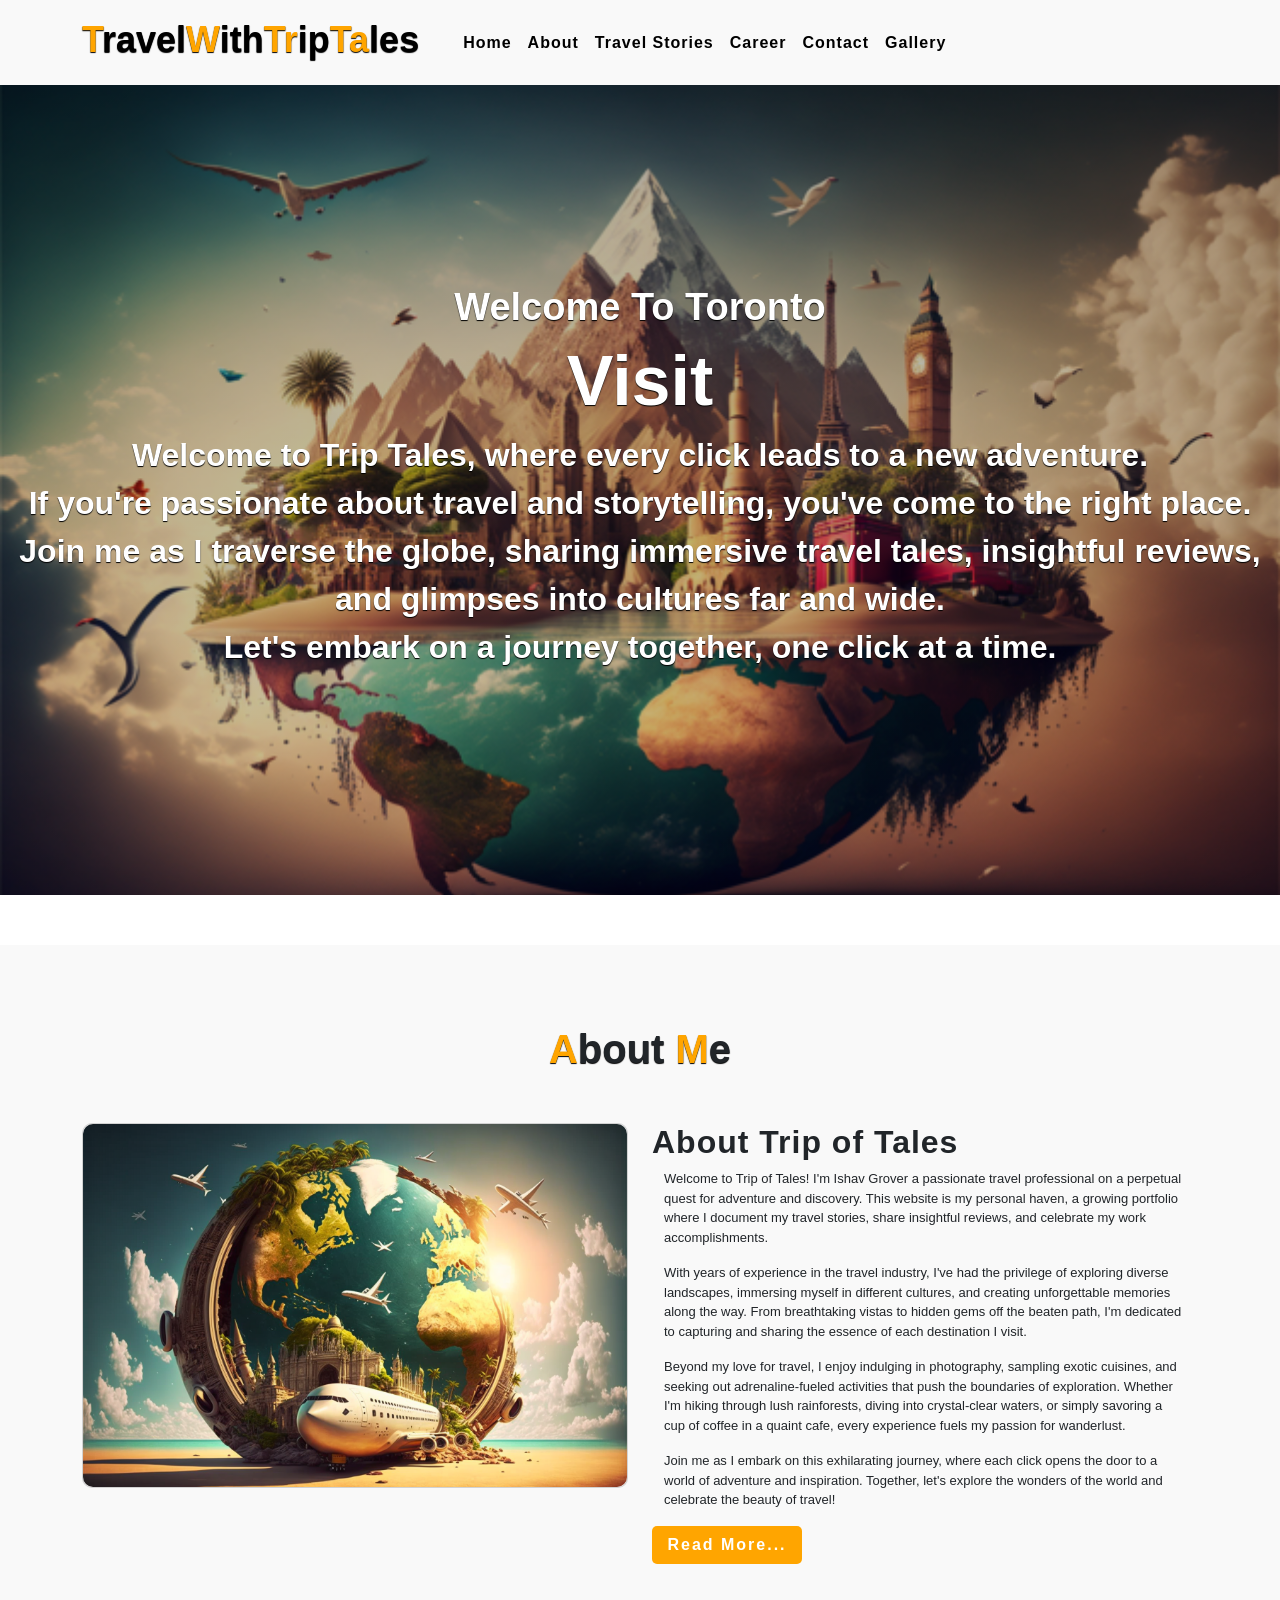
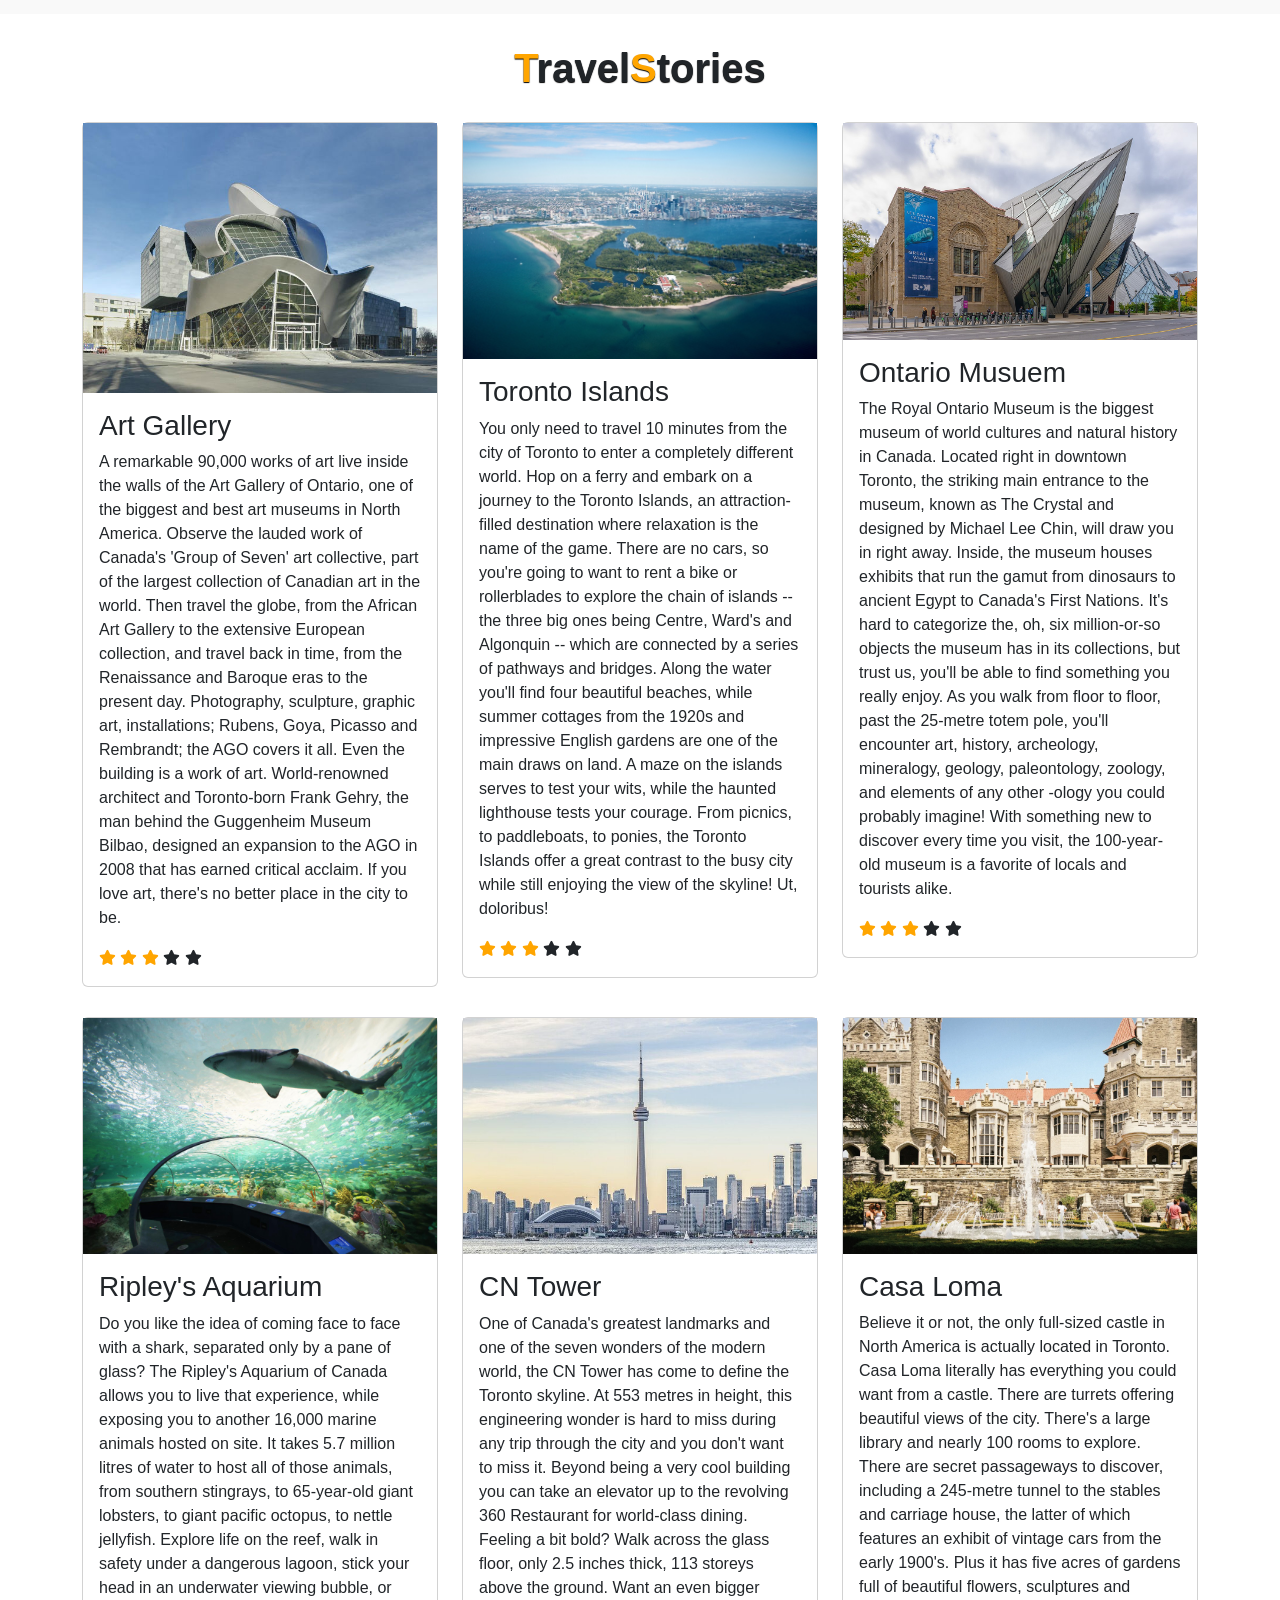
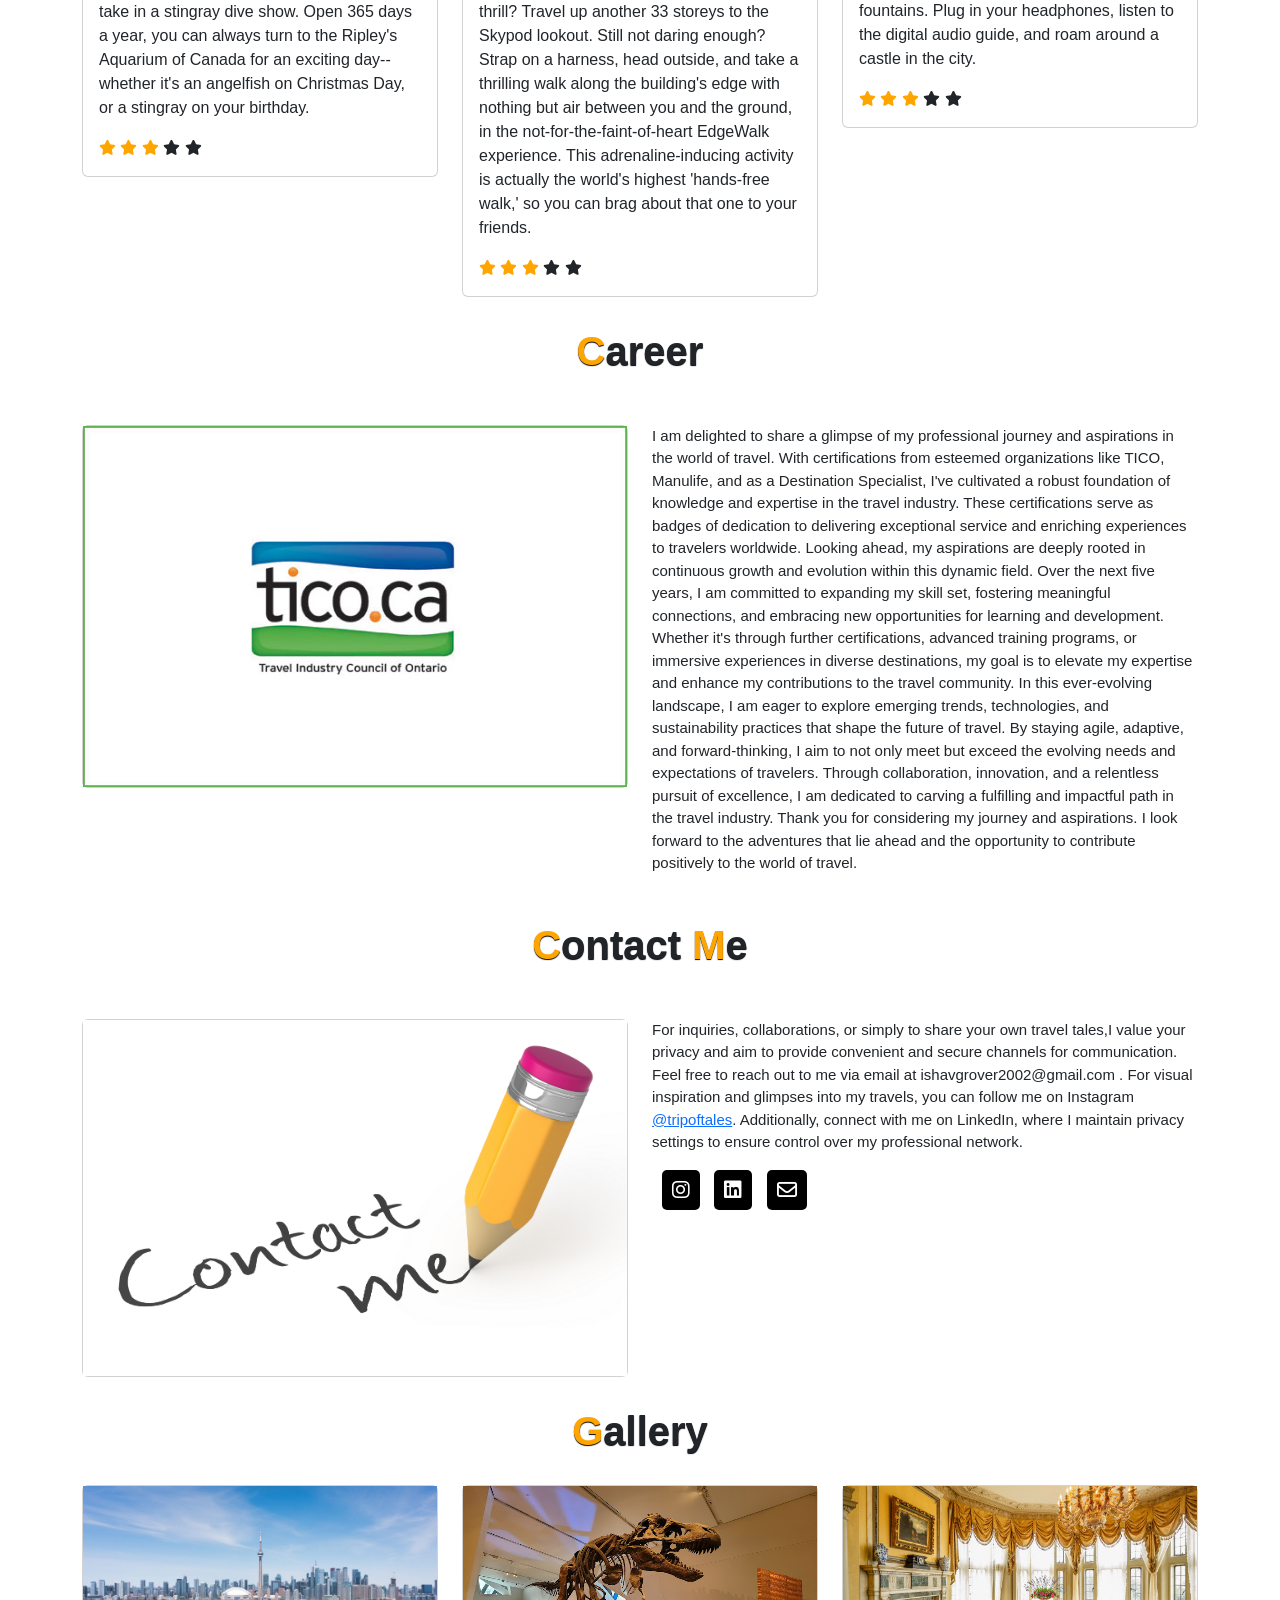
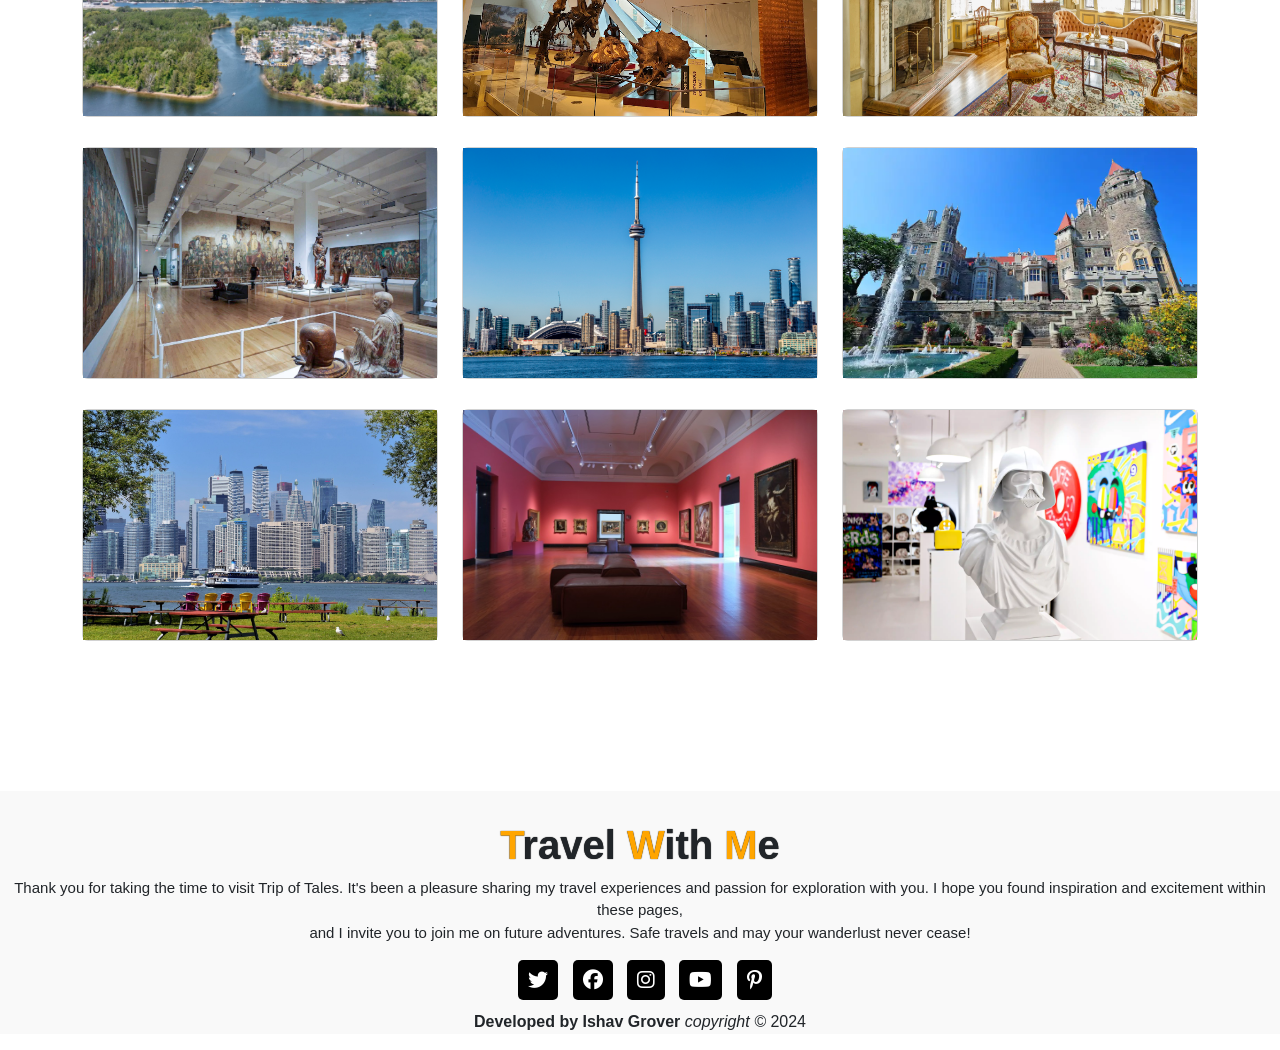
<file: index.html>
<html lang="en">
  <head>
    <meta charset="UTF-8" />
    <meta http-equiv="X-UA-Compatible" content="IE=edge" />
    <meta name="viewport" content="width=device-width, initial-scale=1.0" />
    <title>Trip Of Tales</title>

    <link rel="stylesheet" href="style.css" />

    <!-- Bootstrap Link -->
    <link
      href="https://cdn.jsdelivr.net/npm/bootstrap@5.0.2/dist/css/bootstrap.min.css"
      rel="stylesheet"
      integrity="sha384-EVSTQN3/azprG1Anm3QDgpJLIm9Nao0Yz1ztcQTwFspd3yD65VohhpuuCOmLASjC"
      crossorigin="anonymous"
    />
    <!-- Bootstrap Link -->

    <!-- Font Awesome Cdn -->
    <link
      rel="stylesheet"
      href="https://cdnjs.cloudflare.com/ajax/libs/font-awesome/6.2.1/css/all.min.css"
    />
    <!-- Font Awesome Cdn -->

    <!-- Google Fonts -->
    <link rel="preconnect" href="https://fonts.googleapis.com" />
    <link rel="preconnect" href="https://fonts.gstatic.com" crossorigin />
    <link
      href="https://fonts.googleapis.com/css2?family=Roboto:wght@500&display=swap"
      rel="stylesheet"
    />
    <!-- Google Fonts -->
  </head>
  <body>
    <!-- Navbar Start -->
    <nav class="navbar navbar-expand-lg" id="navbar">
      <div class="container">
        <a class="navbar-brand" href="index.html" id="logo"
          ><span>T</span>ravel<span>W</span>ith<span>Tr</span>ip<span>Ta</span>les</a
        >
        <button
          class="navbar-toggler"
          type="button"
          data-bs-toggle="collapse"
          data-bs-target="#mynavbar"
        >
          <span><i class="fa-solid fa-bars"></i></span>
        </button>
        <div class="collapse navbar-collapse" id="mynavbar">
          <ul class="navbar-nav me-auto">
            <li class="nav-item">
              <a class="nav-link active" href="index.html">Home</a>
            </li>
            <li class="nav-item">
              <a class="nav-link" href="#about">About</a>
            </li>
            <li class="nav-item">
              <a class="nav-link" href="#travel">Travel Stories</a>
            </li>
            <li class="nav-item">
              <a class="nav-link" href="#career">Career</a>
            </li>
            <li class="nav-item">
              <a class="nav-link" href="#gallery">Contact</a>
            </li>
            <li class="nav-item">
              <a class="nav-link" href="#contact">Gallery</a>
            </li>
          </ul>
        </div>
      </div>
    </nav>
    <!-- Navbar End -->

    <!-- Home Section Start -->
    <div class="home">
      <div class="content col-md-12">
        <h5>Welcome To Toronto</h5>
        <h1>Visit <span class="changecontent"></span></h1>
        <p class="col-md-12" style="font-size: 2em">
          Welcome to Trip Tales, where every click leads to a new adventure.<br />
          If you're passionate about travel and storytelling, you've come to the
          right place.<br />
          Join me as I traverse the globe, sharing immersive travel tales,
          insightful reviews, and glimpses into cultures far and wide.<br />
          Let's embark on a journey together, one click at a time.
        </p>
      </div>
    </div>
    <!-- Home Section End -->
    <!-- About Start -->
    <section class="about" id="about">
      <div class="container">
        <div class="main-txt">
          <h1><span>A</span>bout <span>M</span>e</h1>
        </div>

        <div class="row" style="margin-top: 50px">
          <div class="col-md-6 py-3 py-md-0">
            <div class="card">
              <img src="./images/about-img.png" alt="" />
            </div>
          </div>

          <div class="col-md-6 py-3 py-md-0">
            <h2>About Trip of Tales</h2>
            <div class="container" style="font-size: 13">
              <p>
                Welcome to Trip of Tales! I'm Ishav Grover a passionate
                travel professional on a perpetual quest for adventure and
                discovery. This website is my personal haven, a growing
                portfolio where I document my travel stories, share insightful
                reviews, and celebrate my work accomplishments.
              </p>
              <p>
                With years of experience in the travel industry, I've had the
                privilege of exploring diverse landscapes, immersing myself in
                different cultures, and creating unforgettable memories along
                the way. From breathtaking vistas to hidden gems off the beaten
                path, I'm dedicated to capturing and sharing the essence of each
                destination I visit.
              </p>
              <p>
                Beyond my love for travel, I enjoy indulging in photography,
                sampling exotic cuisines, and seeking out adrenaline-fueled
                activities that push the boundaries of exploration. Whether I'm
                hiking through lush rainforests, diving into crystal-clear
                waters, or simply savoring a cup of coffee in a quaint cafe,
                every experience fuels my passion for wanderlust.
              </p>
              <p>
                Join me as I embark on this exhilarating journey, where each
                click opens the door to a world of adventure and inspiration.
                Together, let's explore the wonders of the world and celebrate
                the beauty of travel!
              </p>
            </div>
            <button id="about-btn">Read More...</button>
          </div>
        </div>
      </div>
    </section>
    <!-- About End -->
    <!-- Section Travel Stories Start -->
    <section class="travel" id="travel">
      <div class="container">
        <div class="main-txt">
          <h1><span>T</span>ravel<span>S</span>tories</h1>
        </div>

        <div class="row" style="margin-top: 30px">
          <div class="col-md-4 py-3 py-md-0">
            <div class="card">
              <img src="./images/art.jpg" alt="" />
              <div class="card-body">
                <h3>Art Gallery</h3>
                <p>
                  A remarkable 90,000 works of art live inside the walls of the
                  Art Gallery of Ontario, one of the biggest and best art
                  museums in North America. Observe the lauded work of Canada's
                  'Group of Seven' art collective, part of the largest
                  collection of Canadian art in the world. Then travel the
                  globe, from the African Art Gallery to the extensive European
                  collection, and travel back in time, from the Renaissance and
                  Baroque eras to the present day. Photography, sculpture,
                  graphic art, installations; Rubens, Goya, Picasso and
                  Rembrandt; the AGO covers it all. Even the building is a work
                  of art. World-renowned architect and Toronto-born Frank Gehry,
                  the man behind the Guggenheim Museum Bilbao, designed an
                  expansion to the AGO in 2008 that has earned critical acclaim.
                  If you love art, there's no better place in the city to be.
                </p>
                <div class="star">
                  <i class="fa-solid fa-star checked"></i>
                  <i class="fa-solid fa-star checked"></i>
                  <i class="fa-solid fa-star checked"></i>
                  <i class="fa-solid fa-star"></i>
                  <i class="fa-solid fa-star"></i>
                </div>
              </div>
            </div>
          </div>
          <div class="col-md-4 py-3 py-md-0">
            <div class="card">
              <img src="./images/isl.jpg" alt="" />
              <div class="card-body">
                <h3>Toronto Islands</h3>
                <p>
                  You only need to travel 10 minutes from the city of Toronto to
                  enter a completely different world. Hop on a ferry and embark
                  on a journey to the Toronto Islands, an attraction-filled
                  destination where relaxation is the name of the game. There
                  are no cars, so you're going to want to rent a bike or
                  rollerblades to explore the chain of islands -- the three big
                  ones being Centre, Ward's and Algonquin -- which are connected
                  by a series of pathways and bridges. Along the water you'll
                  find four beautiful beaches, while summer cottages from the
                  1920s and impressive English gardens are one of the main draws
                  on land. A maze on the islands serves to test your wits, while
                  the haunted lighthouse tests your courage. From picnics, to
                  paddleboats, to ponies, the Toronto Islands offer a great
                  contrast to the busy city while still enjoying the view of the
                  skyline! Ut, doloribus!
                </p>
                <div class="star">
                  <i class="fa-solid fa-star checked"></i>
                  <i class="fa-solid fa-star checked"></i>
                  <i class="fa-solid fa-star checked"></i>
                  <i class="fa-solid fa-star"></i>
                  <i class="fa-solid fa-star"></i>
                </div>
              </div>
            </div>
          </div>
          <div class="col-md-4 py-3 py-md-0">
            <div class="card">
              <img src="./images/ont.jpg" alt="" />
              <div class="card-body">
                <h3>Ontario Musuem</h3>
                <p>
                  The Royal Ontario Museum is the biggest museum of world
                  cultures and natural history in Canada. Located right in
                  downtown Toronto, the striking main entrance to the museum,
                  known as The Crystal and designed by Michael Lee Chin, will
                  draw you in right away. Inside, the museum houses exhibits
                  that run the gamut from dinosaurs to ancient Egypt to Canada's
                  First Nations. It's hard to categorize the, oh, six
                  million-or-so objects the museum has in its collections, but
                  trust us, you'll be able to find something you really enjoy.
                  As you walk from floor to floor, past the 25-metre totem pole,
                  you'll encounter art, history, archeology, mineralogy,
                  geology, paleontology, zoology, and elements of any other
                  -ology you could probably imagine! With something new to
                  discover every time you visit, the 100-year-old museum is a
                  favorite of locals and tourists alike.
                </p>
                <div class="star">
                  <i class="fa-solid fa-star checked"></i>
                  <i class="fa-solid fa-star checked"></i>
                  <i class="fa-solid fa-star checked"></i>
                  <i class="fa-solid fa-star"></i>
                  <i class="fa-solid fa-star"></i>
                </div>
              </div>
            </div>
          </div>
        </div>

        <div class="row" style="margin-top: 30px">
          <div class="col-md-4 py-3 py-md-0">
            <div class="card">
              <img src="./images/mus.jpeg" alt="" />
              <div class="card-body">
                <h3>Ripley's Aquarium</h3>
                <p>
                  Do you like the idea of coming face to face with a shark,
                  separated only by a pane of glass? The Ripley's Aquarium of
                  Canada allows you to live that experience, while exposing you
                  to another 16,000 marine animals hosted on site. It takes 5.7
                  million litres of water to host all of those animals, from
                  southern stingrays, to 65-year-old giant lobsters, to giant
                  pacific octopus, to nettle jellyfish. Explore life on the
                  reef, walk in safety under a dangerous lagoon, stick your head
                  in an underwater viewing bubble, or take in a stingray dive
                  show. Open 365 days a year, you can always turn to the
                  Ripley's Aquarium of Canada for an exciting day--whether it's
                  an angelfish on Christmas Day, or a stingray on your birthday.
                </p>
                <div class="star">
                  <i class="fa-solid fa-star checked"></i>
                  <i class="fa-solid fa-star checked"></i>
                  <i class="fa-solid fa-star checked"></i>
                  <i class="fa-solid fa-star"></i>
                  <i class="fa-solid fa-star"></i>
                </div>
              </div>
            </div>
          </div>
          <div class="col-md-4 py-3 py-md-0">
            <div class="card">
              <img src="./images/3e.jpg" alt="" />
              <div class="card-body">
                <h3>CN Tower</h3>
                <p>
                  One of Canada's greatest landmarks and one of the seven
                  wonders of the modern world, the CN Tower has come to define
                  the Toronto skyline. At 553 metres in height, this engineering
                  wonder is hard to miss during any trip through the city and
                  you don't want to miss it. Beyond being a very cool building
                  you can take an elevator up to the revolving 360 Restaurant
                  for world-class dining. Feeling a bit bold? Walk across the
                  glass floor, only 2.5 inches thick, 113 storeys above the
                  ground. Want an even bigger thrill? Travel up another 33
                  storeys to the Skypod lookout. Still not daring enough? Strap
                  on a harness, head outside, and take a thrilling walk along
                  the building's edge with nothing but air between you and the
                  ground, in the not-for-the-faint-of-heart EdgeWalk experience.
                  This adrenaline-inducing activity is actually the world's
                  highest 'hands-free walk,' so you can brag about that one to
                  your friends.
                </p>
                <div class="star">
                  <i class="fa-solid fa-star checked"></i>
                  <i class="fa-solid fa-star checked"></i>
                  <i class="fa-solid fa-star checked"></i>
                  <i class="fa-solid fa-star"></i>
                  <i class="fa-solid fa-star"></i>
                </div>
              </div>
            </div>
          </div>
          <div class="col-md-4 py-3 py-md-0">
            <div class="card">
              <img src="./images/casa.webp" alt="" />
              <div class="card-body">
                <h3>Casa Loma</h3>
                <p>
                  Believe it or not, the only full-sized castle in North America
                  is actually located in Toronto. Casa Loma literally has
                  everything you could want from a castle. There are turrets
                  offering beautiful views of the city. There's a large library
                  and nearly 100 rooms to explore. There are secret passageways
                  to discover, including a 245-metre tunnel to the stables and
                  carriage house, the latter of which features an exhibit of
                  vintage cars from the early 1900's. Plus it has five acres of
                  gardens full of beautiful flowers, sculptures and fountains.
                  Plug in your headphones, listen to the digital audio guide,
                  and roam around a castle in the city.
                </p>
                <div class="star">
                  <i class="fa-solid fa-star checked"></i>
                  <i class="fa-solid fa-star checked"></i>
                  <i class="fa-solid fa-star checked"></i>
                  <i class="fa-solid fa-star"></i>
                  <i class="fa-solid fa-star"></i>
                </div>
              </div>
            </div>
          </div>
        </div>
      </div>
    </section>
    <!-- Section Travel Stories end -->

    <!-- Career Section -->
    <section id="career" class="career">
      <div class="container">
        <div class="main-txt">
          <h1><span>C</span>areer</h1>
        </div>
        <div class="row" style="margin-top: 50px">
          <div class="col-md-6 py-3 py-md-0">
            <div class="card">
              <img src="./images/tci.jpg" alt="" />
            </div>
          </div>
          <div class="col-md-6 py-3 py-md-0">
            <p style="font-size: 15">
              I am delighted to share a glimpse of my professional journey and
              aspirations in the world of travel. With certifications from
              esteemed organizations like TICO, Manulife, and as a Destination
              Specialist, I've cultivated a robust foundation of knowledge and
              expertise in the travel industry. These certifications serve as
              badges of dedication to delivering exceptional service and
              enriching experiences to travelers worldwide. Looking ahead, my
              aspirations are deeply rooted in continuous growth and evolution
              within this dynamic field. Over the next five years, I am
              committed to expanding my skill set, fostering meaningful
              connections, and embracing new opportunities for learning and
              development. Whether it's through further certifications, advanced
              training programs, or immersive experiences in diverse
              destinations, my goal is to elevate my expertise and enhance my
              contributions to the travel community. In this ever-evolving
              landscape, I am eager to explore emerging trends, technologies,
              and sustainability practices that shape the future of travel. By
              staying agile, adaptive, and forward-thinking, I aim to not only
              meet but exceed the evolving needs and expectations of travelers.
              Through collaboration, innovation, and a relentless pursuit of
              excellence, I am dedicated to carving a fulfilling and impactful
              path in the travel industry. Thank you for considering my journey
              and aspirations. I look forward to the adventures that lie ahead
              and the opportunity to contribute positively to the world of
              travel.
            </p>
          </div>
        </div>
      </div>
    </section>
    <!-- Contact Section -->
    <section id="gallery" class="contact">
      <div class="container">
        <div class="main-txt">
          <h1><span>C</span>ontact <span>M</span>e</h1>
        </div>
        <div class="row" style="margin-top: 50px">
          <div class="col-md-6 py-3 py-md-0">
            <div class="card">
              <img src="./images/cont.jpg" alt="" />
            </div>
          </div>
          <div class="col-md-6 py-3 py-md-0">
            <p style="font-size: 15">
              For inquiries, collaborations, or simply to share your own travel
              tales,I value your privacy and aim to provide convenient and
              secure channels for communication. Feel free to reach out to me
              via email at ishavgrover2002@gmail.com . For visual inspiration and
              glimpses into my travels, you can follow me on Instagram
              <a href="https://www.instagram.com/trip.of.tales?igsh=MXI2aXZ5aG42a282NA%3D%3D&utm_source=qr">@tripoftales</a>. Additionally, connect with me on LinkedIn,
              where I maintain privacy settings to ensure control over my
              professional network.
            </p>
            <div class="social-links">
              <a
                href="https://www.instagram.com/trip.of.tales?igsh=MXI2aXZ5aG42a282NA%3D%3D&utm_source=qr"
                target="_blank"
                ><i class="fab fa-instagram"></i
              ></a>
              <a
                href="https://www.linkedin.com/in/trip-tales-1987912b8/"
                target="_blank"
                ><i class="fab fa-linkedin"></i
              ></a>
              <a
                href="mailto:ishavgrover2002@gmail.com"
                target="_blank"
                ><i class="fa-regular fa-envelope"></i>
              </a>
            </div>
          </div>
        </div>
      </div>
    </section>

    <!-- Section Gallery Start -->
    <section class="gallery" id="contact">
      <div class="container">
        <div class="main-txt">
          <h1><span>G</span>allery</h1>
        </div>

        <div class="row" style="margin-top: 30px">
          <div class="col-md-4 py-3 py-md-0">
            <div class="card">
              <img src="./images/0.jpg" alt="" height="230px" />
            </div>
          </div>

          <div class="col-md-4 py-3 py-md-0">
            <div class="card">
              <img src="./images/2.jpg" alt="" height="230px" />
            </div>
          </div>

          <div class="col-md-4 py-3 py-md-0">
            <div class="card">
              <img src="./images/44.webp" alt="" height="230px" />
            </div>
          </div>
        </div>
        <div class="row" style="margin-top: 30px">
          <div class="col-md-4 py-3 py-md-0">
            <div class="card">
              <img src="./images/1.jpg" alt="" height="230px" />
            </div>
          </div>

          <div class="col-md-4 py-3 py-md-0">
            <div class="card">
              <img src="./images/11.jpg" alt="" height="230px" />
            </div>
          </div>

          <div class="col-md-4 py-3 py-md-0">
            <div class="card">
              <img src="./images/33.webp" alt="" height="230px" />
            </div>
          </div>
        </div>
        <div class="row" style="margin-top: 30px">
          <div class="col-md-4 py-3 py-md-0">
            <div class="card">
              <img src="./images/9.jpg" alt="" height="230px" />
            </div>
          </div>

          <div class="col-md-4 py-3 py-md-0">
            <div class="card">
              <img src="./images/5.jpg" alt="" height="230px" />
            </div>
          </div>

          <div class="col-md-4 py-3 py-md-0">
            <div class="card">
              <img src="./images/6.webp" alt="" height="230px" />
            </div>
          </div>
        </div>
      </div>
    </section>
    <!-- Section Gallery End -->

    <!-- Footer Start -->
    <footer id="footer">
      <h1><span>T</span>ravel <span>W</span>ith <span>M</span>e</h1>
      <p style="font-size: 15">
        Thank you for taking the time to visit Trip of Tales. It's been
        a pleasure sharing my travel experiences and passion for exploration
        with you. I hope you found inspiration and excitement within these
        pages,<br />
        and I invite you to join me on future adventures. Safe travels and may
        your wanderlust never cease!
      </p>
      <div class="social-links">
        <i class="fa-brands fa-twitter"></i>
        <i class="fa-brands fa-facebook"></i>
        <i class="fa-brands fa-instagram"></i>
        <i class="fa-brands fa-youtube"></i>
        <i class="fa-brands fa-pinterest-p"></i>
      </div>
      <p class="te"><b>Developed by Ishav Grover</b> <i>copyright &copy;</i> 2024</p>
    </footer>
    <!-- Footer End -->

    <script
      src="https://cdn.jsdelivr.net/npm/bootstrap@5.0.2/dist/js/bootstrap.bundle.min.js"
      integrity="sha384-MrcW6ZMFYlzcLA8Nl+NtUVF0sA7MsXsP1UyJoMp4YLEuNSfAP+JcXn/tWtIaxVXM"
      crossorigin="anonymous"
    ></script>
  </body>
</html>
</file>
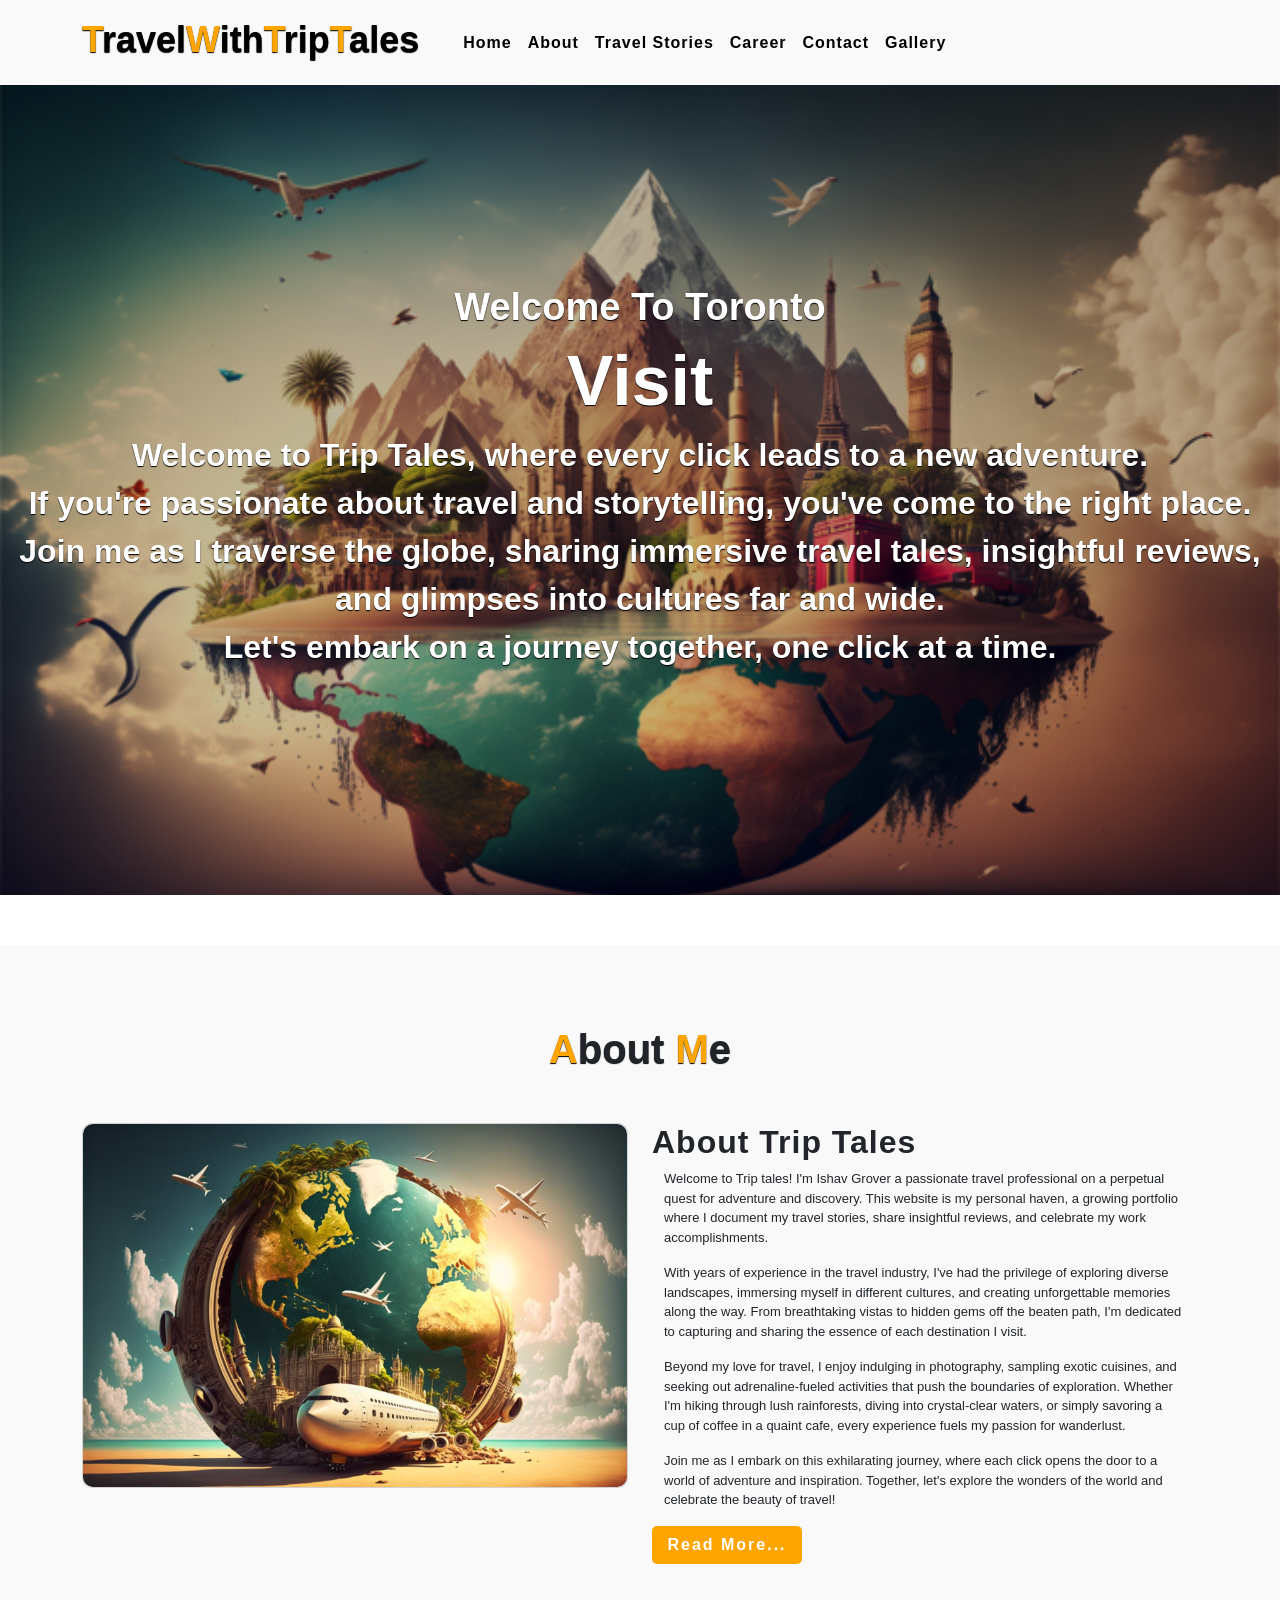
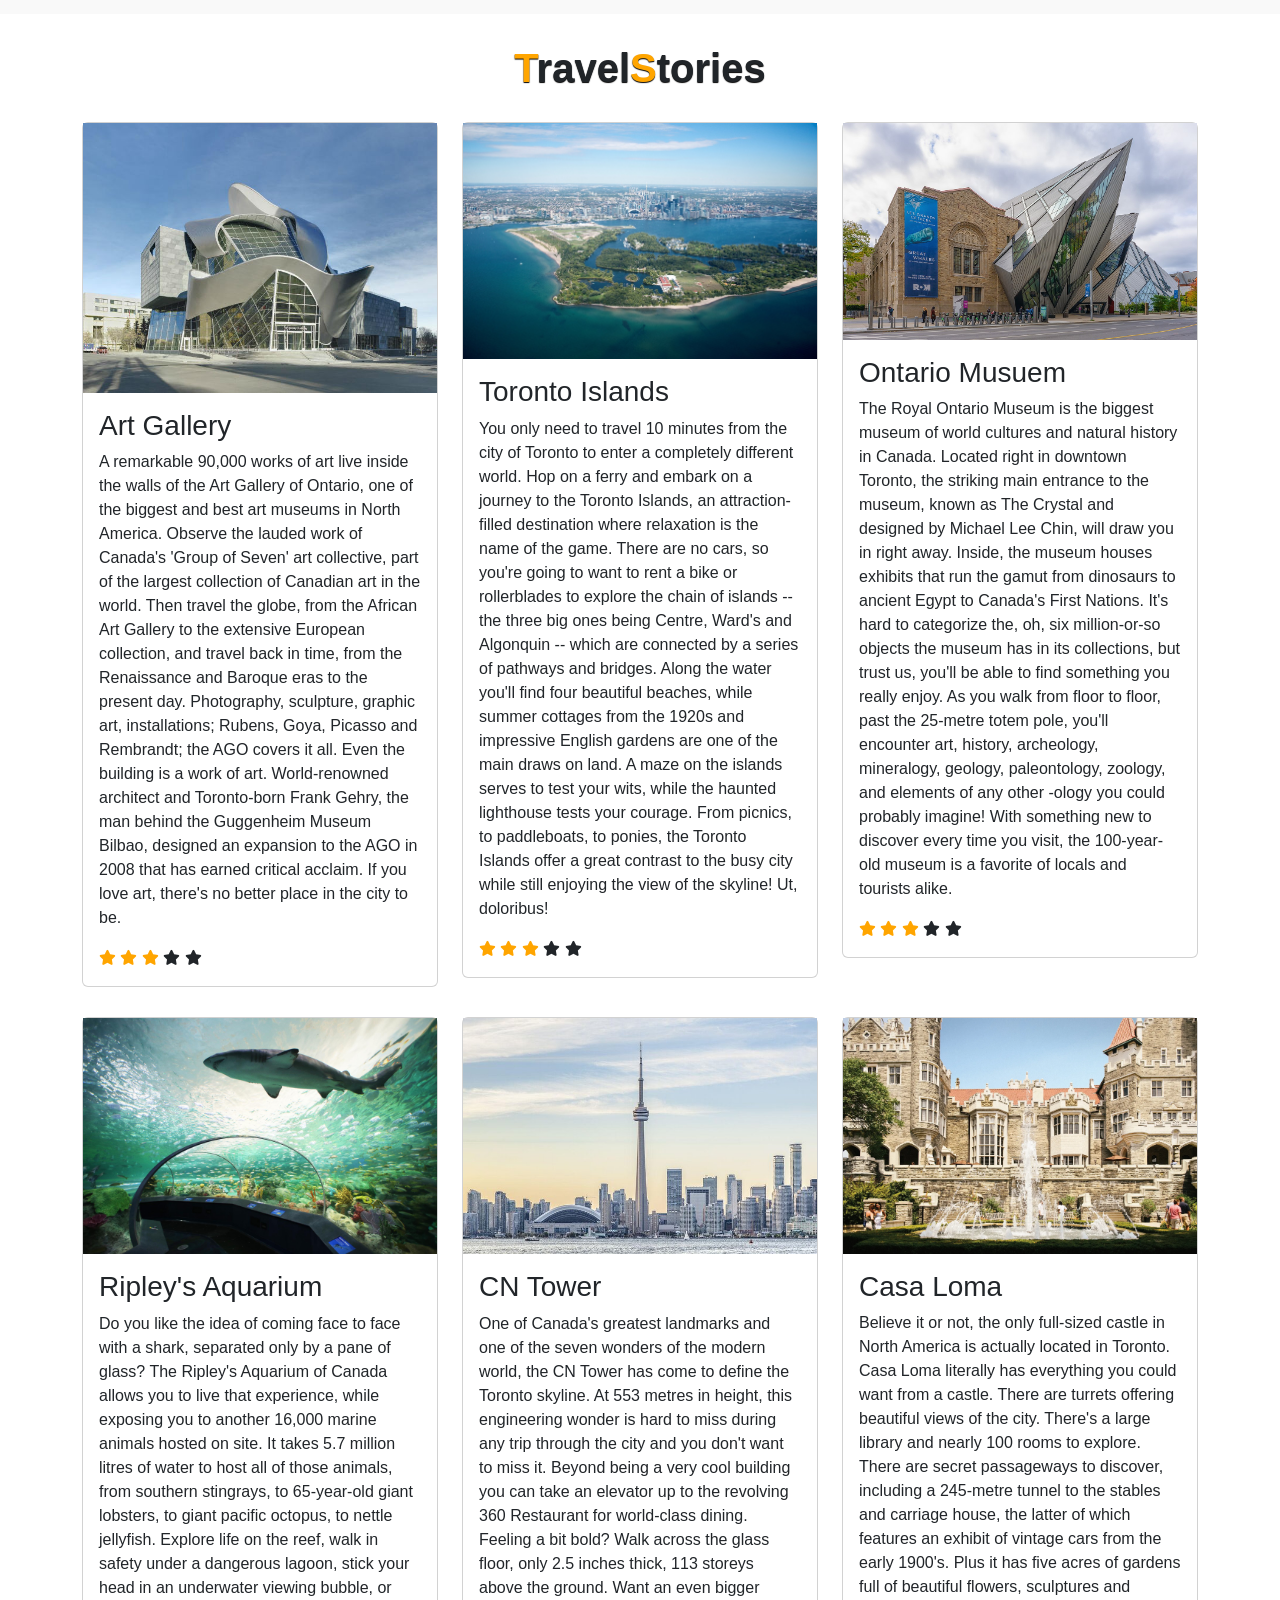
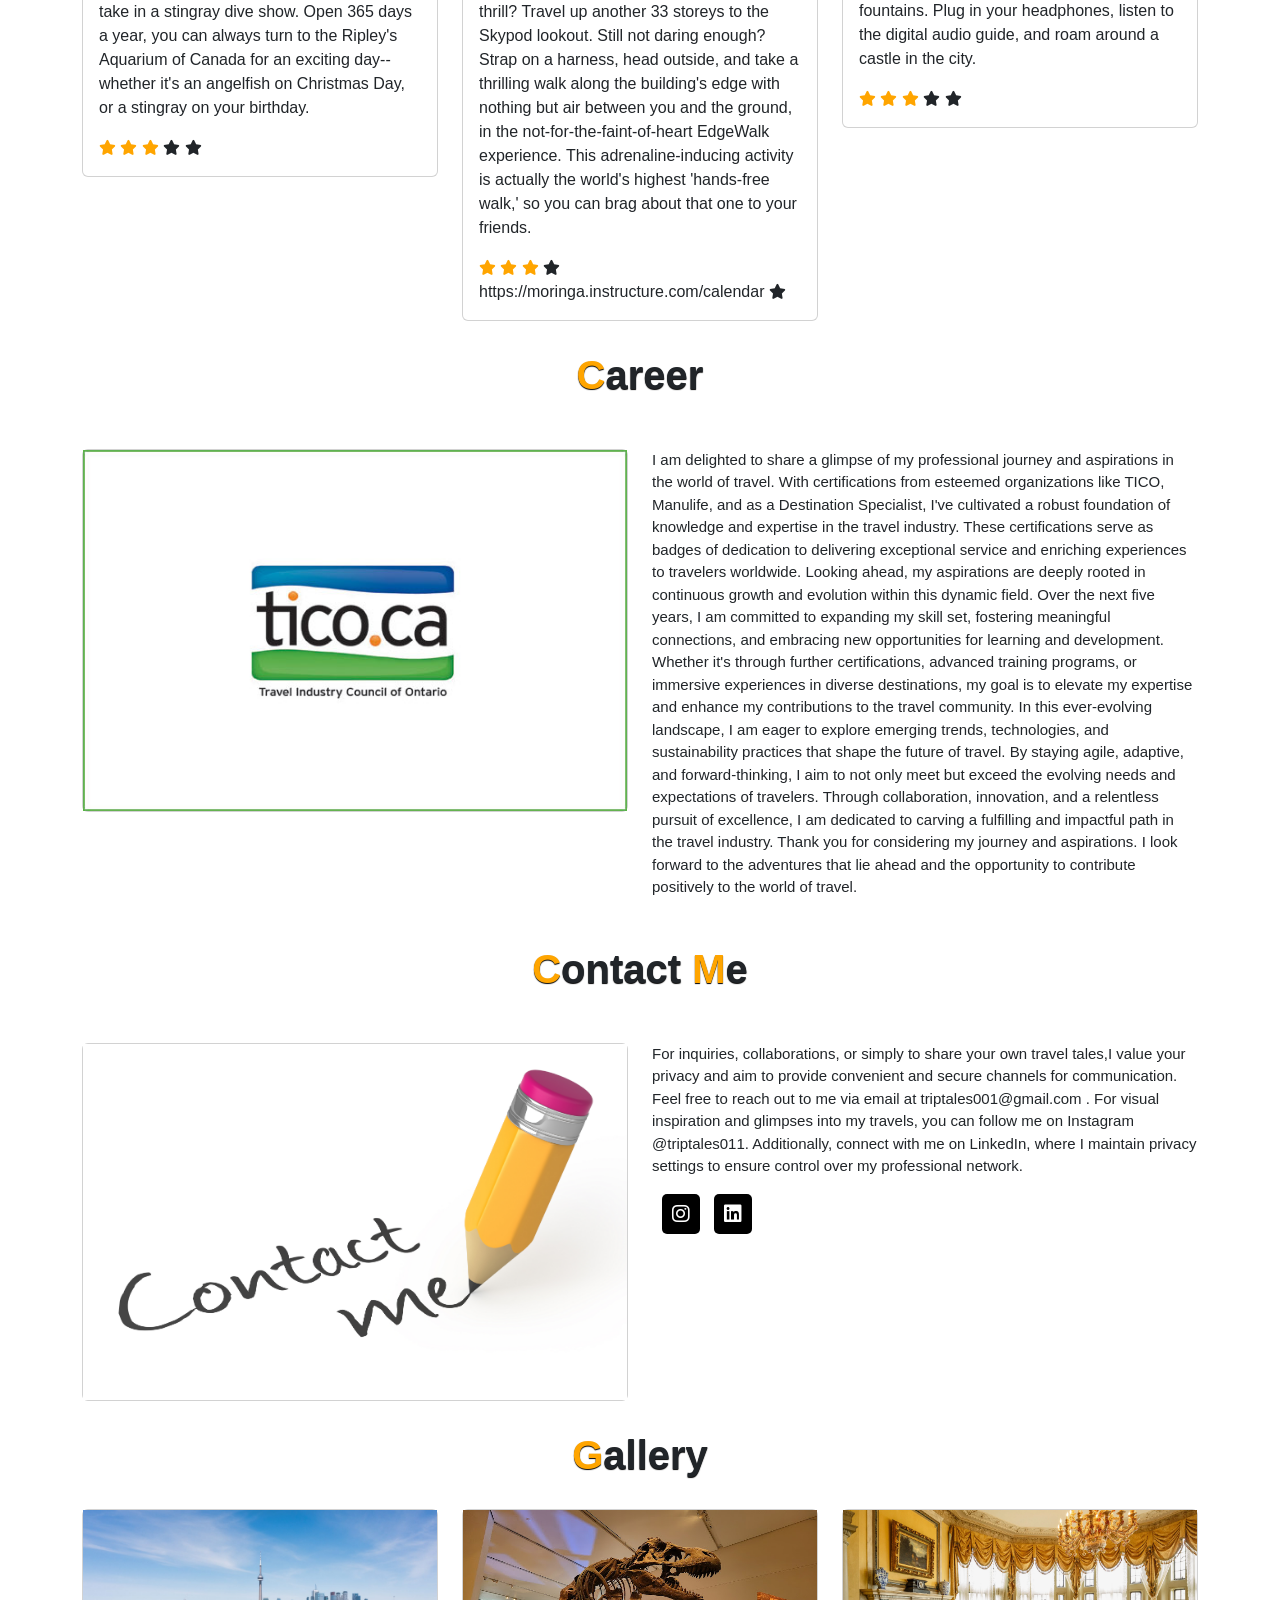
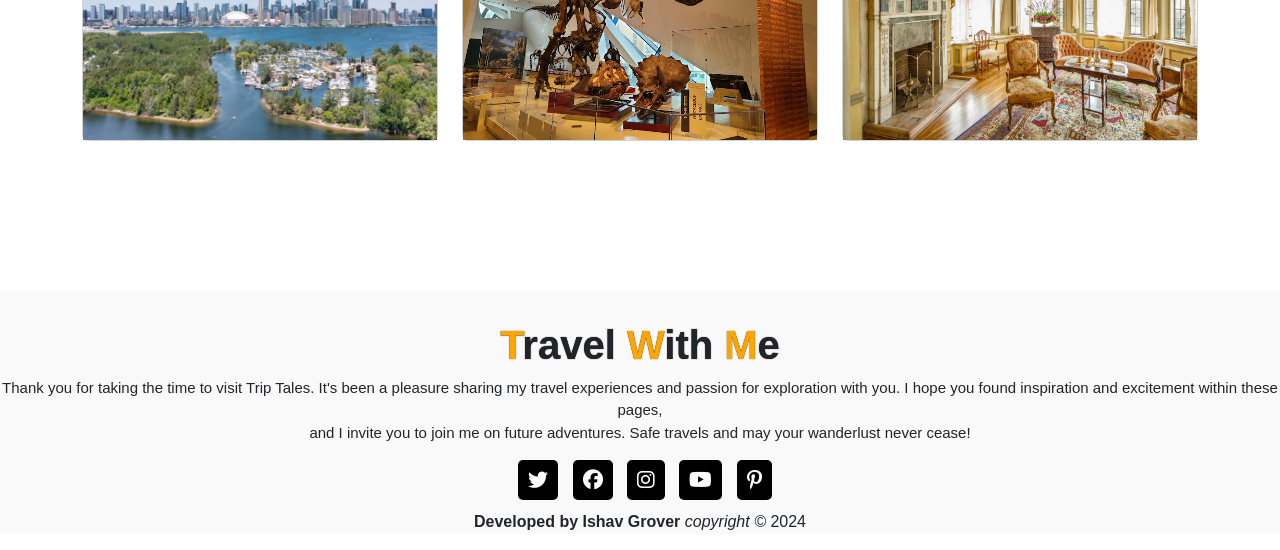
<file: index(4).html>
<html lang="en">
  <head>
    <meta charset="UTF-8" />
    <meta http-equiv="X-UA-Compatible" content="IE=edge" />
    <meta name="viewport" content="width=device-width, initial-scale=1.0" />
    <title>Trip Tales</title>

    <link rel="stylesheet" href="style.css" />

    <!-- Bootstrap Link -->
    <link
      href="https://cdn.jsdelivr.net/npm/bootstrap@5.0.2/dist/css/bootstrap.min.css"
      rel="stylesheet"
      integrity="sha384-EVSTQN3/azprG1Anm3QDgpJLIm9Nao0Yz1ztcQTwFspd3yD65VohhpuuCOmLASjC"
      crossorigin="anonymous"
    />
    <!-- Bootstrap Link -->

    <!-- Font Awesome Cdn -->
    <link
      rel="stylesheet"
      href="https://cdnjs.cloudflare.com/ajax/libs/font-awesome/6.2.1/css/all.min.css"
    />
    <!-- Font Awesome Cdn -->

    <!-- Google Fonts -->
    <link rel="preconnect" href="https://fonts.googleapis.com" />
    <link rel="preconnect" href="https://fonts.gstatic.com" crossorigin />
    <link
      href="https://fonts.googleapis.com/css2?family=Roboto:wght@500&display=swap"
      rel="stylesheet"
    />
    <!-- Google Fonts -->
  </head>
  <body>
    <!-- Navbar Start -->
    <nav class="navbar navbar-expand-lg" id="navbar">
      <div class="container">
        <a class="navbar-brand" href="index.html" id="logo"
          ><span>T</span
          >ravel<span>W</span>ith<span>T</span>rip<span>T</span>ales</a
        >
        <button
          class="navbar-toggler"
          type="button"
          data-bs-toggle="collapse"
          data-bs-target="#mynavbar"
        >
          <span><i class="fa-solid fa-bars"></i></span>
        </button>
        <div class="collapse navbar-collapse" id="mynavbar">
          <ul class="navbar-nav me-auto">
            <li class="nav-item">
              <a class="nav-link active" href="index.html">Home</a>
            </li>
            <li class="nav-item">
              <a class="nav-link" href="#about">About</a>
            </li>
            <li class="nav-item">
              <a class="nav-link" href="#travel">Travel Stories</a>
            </li>
            <li class="nav-item">
              <a class="nav-link" href="#career">Career</a>
            </li>
            <li class="nav-item">
              <a class="nav-link" href="#gallery">Contact</a>
            </li>
            <li class="nav-item">
              <a class="nav-link" href="#contact">Gallery</a>
            </li>
          </ul>
        </div>
      </div>
    </nav>
    <!-- Navbar End -->

    <!-- Home Section Start -->
    <div class="home">
      <div class="content col-md-12">
        <h5>Welcome To Toronto</h5>
        <h1>Visit <span class="changecontent"></span></h1>
        <p class="col-md-12" style="font-size: 2em">
          Welcome to Trip Tales, where every click leads to a new adventure.<br />
          If you're passionate about travel and storytelling, you've come to the
          right place.<br />
          Join me as I traverse the globe, sharing immersive travel tales,
          insightful reviews, and glimpses into cultures far and wide.<br />
          Let's embark on a journey together, one click at a time.
        </p>
      </div>
    </div>
    <!-- Home Section End -->
    <!-- About Start -->
    <section class="about" id="about">
      <div class="container">
        <div class="main-txt">
          <h1><span>A</span>bout <span>M</span>e</h1>
        </div>

        <div class="row" style="margin-top: 50px">
          <div class="col-md-6 py-3 py-md-0">
            <div class="card">
              <img src="./images/about-img.png" alt="" />
            </div>
          </div>

          <div class="col-md-6 py-3 py-md-0">
            <h2>About Trip Tales</h2>
            <div class="container" style="font-size: 13">
              <p>
                Welcome to Trip tales! I'm Ishav Grover a passionate travel
                professional on a perpetual quest for adventure and discovery.
                This website is my personal haven, a growing portfolio where I
                document my travel stories, share insightful reviews, and
                celebrate my work accomplishments.
              </p>
              <p>
                With years of experience in the travel industry, I've had the
                privilege of exploring diverse landscapes, immersing myself in
                different cultures, and creating unforgettable memories along
                the way. From breathtaking vistas to hidden gems off the beaten
                path, I'm dedicated to capturing and sharing the essence of each
                destination I visit.
              </p>
              <p>
                Beyond my love for travel, I enjoy indulging in photography,
                sampling exotic cuisines, and seeking out adrenaline-fueled
                activities that push the boundaries of exploration. Whether I'm
                hiking through lush rainforests, diving into crystal-clear
                waters, or simply savoring a cup of coffee in a quaint cafe,
                every experience fuels my passion for wanderlust.
              </p>
              <p>
                Join me as I embark on this exhilarating journey, where each
                click opens the door to a world of adventure and inspiration.
                Together, let's explore the wonders of the world and celebrate
                the beauty of travel!
              </p>
            </div>
            <button id="about-btn">Read More...</button>
          </div>
        </div>
      </div>
    </section>
    <!-- About End -->
    <!-- Section Travel Stories Start -->
    <section class="travel" id="travel">
      <div class="container">
        <div class="main-txt">
          <h1><span>T</span>ravel<span>S</span>tories</h1>
        </div>

        <div class="row" style="margin-top: 30px">
          <div class="col-md-4 py-3 py-md-0">
            <div class="card">
              <img src="./images/art.jpg" alt="" />
              <div class="card-body">
                <h3>Art Gallery</h3>
                <p>
                  A remarkable 90,000 works of art live inside the walls of the
                  Art Gallery of Ontario, one of the biggest and best art
                  museums in North America. Observe the lauded work of Canada's
                  'Group of Seven' art collective, part of the largest
                  collection of Canadian art in the world. Then travel the
                  globe, from the African Art Gallery to the extensive European
                  collection, and travel back in time, from the Renaissance and
                  Baroque eras to the present day. Photography, sculpture,
                  graphic art, installations; Rubens, Goya, Picasso and
                  Rembrandt; the AGO covers it all. Even the building is a work
                  of art. World-renowned architect and Toronto-born Frank Gehry,
                  the man behind the Guggenheim Museum Bilbao, designed an
                  expansion to the AGO in 2008 that has earned critical acclaim.
                  If you love art, there's no better place in the city to be.
                </p>
                <div class="star">
                  <i class="fa-solid fa-star checked"></i>
                  <i class="fa-solid fa-star checked"></i>
                  <i class="fa-solid fa-star checked"></i>
                  <i class="fa-solid fa-star"></i>
                  <i class="fa-solid fa-star"></i>
                </div>
              </div>
            </div>
          </div>
          <div class="col-md-4 py-3 py-md-0">
            <div class="card">
              <img src="./images/isl.jpg" alt="" />
              <div class="card-body">
                <h3>Toronto Islands</h3>
                <p>
                  You only need to travel 10 minutes from the city of Toronto to
                  enter a completely different world. Hop on a ferry and embark
                  on a journey to the Toronto Islands, an attraction-filled
                  destination where relaxation is the name of the game. There
                  are no cars, so you're going to want to rent a bike or
                  rollerblades to explore the chain of islands -- the three big
                  ones being Centre, Ward's and Algonquin -- which are connected
                  by a series of pathways and bridges. Along the water you'll
                  find four beautiful beaches, while summer cottages from the
                  1920s and impressive English gardens are one of the main draws
                  on land. A maze on the islands serves to test your wits, while
                  the haunted lighthouse tests your courage. From picnics, to
                  paddleboats, to ponies, the Toronto Islands offer a great
                  contrast to the busy city while still enjoying the view of the
                  skyline! Ut, doloribus!
                </p>
                <div class="star">
                  <i class="fa-solid fa-star checked"></i>
                  <i class="fa-solid fa-star checked"></i>
                  <i class="fa-solid fa-star checked"></i>
                  <i class="fa-solid fa-star"></i>
                  <i class="fa-solid fa-star"></i>
                </div>
              </div>
            </div>
          </div>
          <div class="col-md-4 py-3 py-md-0">
            <div class="card">
              <img src="./images/ont.jpg" alt="" />
              <div class="card-body">
                <h3>Ontario Musuem</h3>
                <p>
                  The Royal Ontario Museum is the biggest museum of world
                  cultures and natural history in Canada. Located right in
                  downtown Toronto, the striking main entrance to the museum,
                  known as The Crystal and designed by Michael Lee Chin, will
                  draw you in right away. Inside, the museum houses exhibits
                  that run the gamut from dinosaurs to ancient Egypt to Canada's
                  First Nations. It's hard to categorize the, oh, six
                  million-or-so objects the museum has in its collections, but
                  trust us, you'll be able to find something you really enjoy.
                  As you walk from floor to floor, past the 25-metre totem pole,
                  you'll encounter art, history, archeology, mineralogy,
                  geology, paleontology, zoology, and elements of any other
                  -ology you could probably imagine! With something new to
                  discover every time you visit, the 100-year-old museum is a
                  favorite of locals and tourists alike.
                </p>
                <div class="star">
                  <i class="fa-solid fa-star checked"></i>
                  <i class="fa-solid fa-star checked"></i>
                  <i class="fa-solid fa-star checked"></i>
                  <i class="fa-solid fa-star"></i>
                  <i class="fa-solid fa-star"></i>
                </div>
              </div>
            </div>
          </div>
        </div>

        <div class="row" style="margin-top: 30px">
          <div class="col-md-4 py-3 py-md-0">
            <div class="card">
              <img src="./images/mus.jpeg" alt="" />
              <div class="card-body">
                <h3>Ripley's Aquarium</h3>
                <p>
                  Do you like the idea of coming face to face with a shark,
                  separated only by a pane of glass? The Ripley's Aquarium of
                  Canada allows you to live that experience, while exposing you
                  to another 16,000 marine animals hosted on site. It takes 5.7
                  million litres of water to host all of those animals, from
                  southern stingrays, to 65-year-old giant lobsters, to giant
                  pacific octopus, to nettle jellyfish. Explore life on the
                  reef, walk in safety under a dangerous lagoon, stick your head
                  in an underwater viewing bubble, or take in a stingray dive
                  show. Open 365 days a year, you can always turn to the
                  Ripley's Aquarium of Canada for an exciting day--whether it's
                  an angelfish on Christmas Day, or a stingray on your birthday.
                </p>
                <div class="star">
                  <i class="fa-solid fa-star checked"></i>
                  <i class="fa-solid fa-star checked"></i>
                  <i class="fa-solid fa-star checked"></i>
                  <i class="fa-solid fa-star"></i>
                  <i class="fa-solid fa-star"></i>
                </div>
              </div>
            </div>
          </div>
          <div class="col-md-4 py-3 py-md-0">
            <div class="card">
              <img src="./images/3e.jpg" alt="" />
              <div class="card-body">
                <h3>CN Tower</h3>
                <p>
                  One of Canada's greatest landmarks and one of the seven
                  wonders of the modern world, the CN Tower has come to define
                  the Toronto skyline. At 553 metres in height, this engineering
                  wonder is hard to miss during any trip through the city and
                  you don't want to miss it. Beyond being a very cool building
                  you can take an elevator up to the revolving 360 Restaurant
                  for world-class dining. Feeling a bit bold? Walk across the
                  glass floor, only 2.5 inches thick, 113 storeys above the
                  ground. Want an even bigger thrill? Travel up another 33
                  storeys to the Skypod lookout. Still not daring enough? Strap
                  on a harness, head outside, and take a thrilling walk along
                  the building's edge with nothing but air between you and the
                  ground, in the not-for-the-faint-of-heart EdgeWalk experience.
                  This adrenaline-inducing activity is actually the world's
                  highest 'hands-free walk,' so you can brag about that one to
                  your friends.
                </p>
                <div class="star">
                  <i class="fa-solid fa-star checked"></i>
                  <i class="fa-solid fa-star checked"></i>
                  <i class="fa-solid fa-star checked"></i>
                  <i class="fa-solid fa-star"></i
                  >https://moringa.instructure.com/calendar
                  <i class="fa-solid fa-star"></i>
                </div>
              </div>
            </div>
          </div>
          <div class="col-md-4 py-3 py-md-0">
            <div class="card">
              <img src="./images/casa.webp" alt="" />
              <div class="card-body">
                <h3>Casa Loma</h3>
                <p>
                  Believe it or not, the only full-sized castle in North America
                  is actually located in Toronto. Casa Loma literally has
                  everything you could want from a castle. There are turrets
                  offering beautiful views of the city. There's a large library
                  and nearly 100 rooms to explore. There are secret passageways
                  to discover, including a 245-metre tunnel to the stables and
                  carriage house, the latter of which features an exhibit of
                  vintage cars from the early 1900's. Plus it has five acres of
                  gardens full of beautiful flowers, sculptures and fountains.
                  Plug in your headphones, listen to the digital audio guide,
                  and roam around a castle in the city.
                </p>
                <div class="star">
                  <i class="fa-solid fa-star checked"></i>
                  <i class="fa-solid fa-star checked"></i>
                  <i class="fa-solid fa-star checked"></i>
                  <i class="fa-solid fa-star"></i>
                  <i class="fa-solid fa-star"></i>
                </div>
              </div>
            </div>
          </div>
        </div>
      </div>
    </section>
    <!-- Section Travel Stories end -->

    <!-- Career Section -->
    <section id="career" class="career">
      <div class="container">
        <div class="main-txt">
          <h1><span>C</span>areer</h1>
        </div>
        <div class="row" style="margin-top: 50px">
          <div class="col-md-6 py-3 py-md-0">
            <div class="card">
              <img src="./images/tci.jpg" alt="" />
            </div>
          </div>
          <div class="col-md-6 py-3 py-md-0">
            <p style="font-size: 15">
              I am delighted to share a glimpse of my professional journey and
              aspirations in the world of travel. With certifications from
              esteemed organizations like TICO, Manulife, and as a Destination
              Specialist, I've cultivated a robust foundation of knowledge and
              expertise in the travel industry. These certifications serve as
              badges of dedication to delivering exceptional service and
              enriching experiences to travelers worldwide. Looking ahead, my
              aspirations are deeply rooted in continuous growth and evolution
              within this dynamic field. Over the next five years, I am
              committed to expanding my skill set, fostering meaningful
              connections, and embracing new opportunities for learning and
              development. Whether it's through further certifications, advanced
              training programs, or immersive experiences in diverse
              destinations, my goal is to elevate my expertise and enhance my
              contributions to the travel community. In this ever-evolving
              landscape, I am eager to explore emerging trends, technologies,
              and sustainability practices that shape the future of travel. By
              staying agile, adaptive, and forward-thinking, I aim to not only
              meet but exceed the evolving needs and expectations of travelers.
              Through collaboration, innovation, and a relentless pursuit of
              excellence, I am dedicated to carving a fulfilling and impactful
              path in the travel industry. Thank you for considering my journey
              and aspirations. I look forward to the adventures that lie ahead
              and the opportunity to contribute positively to the world of
              travel.
            </p>
          </div>
        </div>
      </div>
    </section>
    <!-- Contact Section -->
    <section id="gallery" class="contact">
      <div class="container">
        <div class="main-txt">
          <h1><span>C</span>ontact <span>M</span>e</h1>
        </div>
        <div class="row" style="margin-top: 50px">
          <div class="col-md-6 py-3 py-md-0">
            <div class="card">
              <img src="./images/cont.jpg" alt="" />
            </div>
          </div>
          <div class="col-md-6 py-3 py-md-0">
            <p style="font-size: 15">
              For inquiries, collaborations, or simply to share your own travel
              tales,I value your privacy and aim to provide convenient and
              secure channels for communication. Feel free to reach out to me
              via email at triptales001@gmail.com . For visual inspiration and
              glimpses into my travels, you can follow me on Instagram
              @triptales011. Additionally, connect with me on LinkedIn, where I
              maintain privacy settings to ensure control over my professional
              network.
            </p>
            <div class="social-links">
              <a
                href="https://www.instagram.com/triptales011?igsh=MTZyemFtd2J1cGVkbw=="
                target="_blank"
                ><i class="fab fa-instagram"></i
              ></a>
              <a
                href="https://www.linkedin.com/in/trip-tales-1987912b8/"
                target="_blank"
                ><i class="fab fa-linkedin"></i
              ></a>
            </div>
          </div>
        </div>
      </div>
    </section>

    <!-- Section Gallery Start -->
    <section class="gallery" id="contact">
      <div class="container">
        <div class="main-txt">
          <h1><span>G</span>allery</h1>
        </div>

        <div class="row" style="margin-top: 30px">
          <div class="col-md-4 py-3 py-md-0">
            <div class="card">
              <img src="./images/0.jpg" alt="" height="230px" />
            </div>
          </div>

          <div class="col-md-4 py-3 py-md-0">
            <div class="card">
              <img src="./images/2.jpg" alt="" height="230px" />
            </div>
          </div>

          <div class="col-md-4 py-3 py-md-0">
            <div class="card">
              <img src="./images/44.webp" alt="" height="230px" />
            </div>
          </div>
        </div>
      </div>
    </section>
    <!-- Section Gallery End -->

    <!-- Footer Start -->
    <footer id="footer">
      <h1><span>T</span>ravel <span>W</span>ith <span>M</span>e</h1>
      <p style="font-size: 15">
        Thank you for taking the time to visit Trip Tales. It's been a pleasure
        sharing my travel experiences and passion for exploration with you. I
        hope you found inspiration and excitement within these pages,<br />
        and I invite you to join me on future adventures. Safe travels and may
        your wanderlust never cease!
      </p>
      <div class="social-links">
        <i class="fa-brands fa-twitter"></i>
        <i class="fa-brands fa-facebook"></i>
        <i class="fa-brands fa-instagram"></i>
        <i class="fa-brands fa-youtube"></i>
        <i class="fa-brands fa-pinterest-p"></i>
      </div>
      <p class="te">
        <b>Developed by Ishav Grover</b> <i>copyright &copy;</i> 2024
      </p>
    </footer>
    <!-- Footer End -->

    <script
      src="https://cdn.jsdelivr.net/npm/bootstrap@5.0.2/dist/js/bootstrap.bundle.min.js"
      integrity="sha384-MrcW6ZMFYlzcLA8Nl+NtUVF0sA7MsXsP1UyJoMp4YLEuNSfAP+JcXn/tWtIaxVXM"
      crossorigin="anonymous"
    ></script>
  </body>
</html>
</file>
<file: style.css>
*{
    margin: 0;
    padding: 0;
    box-sizing: border-box;
    text-decoration: none;
    list-style: none;
    scroll-behavior: smooth;
    font-family: 'Lato', sans-serif;
}

/* Navbar Start */
#navbar{
    background: #f9f9f9;
}
#logo{
    font-size: 36px;
    font-weight: 550;
    color: black;
    text-shadow: 0px 1px 1px black;
    margin-bottom: 5px;
}
#logo span{
    color: #ffa500;
}
.navbar-toggler span{
    color: #ffa500;
}
.navbar-nav{
    margin-left: 20px;
}
.nav-item .nav-link{
    font-size: 16px;
    font-weight: 550;
    color: black;
    letter-spacing: 1px;
    border-radius: 3px;
    transition: 0.5s ease;
}
.nav-item .nav-link:hover{
    background: #ffa500;
    color: white;
}
#navbar form button{
    background: orange;
    color: white;
    border: none;
}
/* Navbar End */

/* Home Section Start */
.home{
    width: 100%;
    height: 90vh;
    background-image: linear-gradient(rgba(0,0,0,0.3),rgba(0,0,0,0.2)), url(./images/background\ img.png);
    background-repeat: no-repeat;
    background-size: cover;
}
.home .content{
    text-align: center;
    padding-top: 200px;
}
.home .content h5{
    color: white;
    font-size: 38px;
    font-weight: 550;
    text-shadow: 0px 1px 1px black;
}
.home .content h1{
    color: white;
    font-size: 70px;
    font-weight: 550;
    text-shadow: 0px 1px 1px black;
    margin-top: 5px;
}
.changecontent::after{
    content: ' ';
    color: #ffa500;
    text-shadow: 0px 1px 1px black;
    animation: changetext 10s infinite linear;
}
@keyframes changetext{
    0%{content: "Ontario Museum";}
    20%{content: "Art Gallery";}
    40%{content: "Ripley's Aquarium";}
    60%{content: "Toronto Islands";}
    80%{content: "CN Tower";}
    100%{content: "Casa Loma";}

} 
.home .content p{
    color: white;
    font-size: 15px;
    font-weight: 600;
    text-shadow: 0px 1px 1px black;
    margin-bottom: 30px;
    margin-top: 5px;
}
.home .content a{
    padding: 10px;
    background: white;
    color: black;
    letter-spacing: 2px;
    font-weight: 550;
    border-radius: 5px;
    text-decoration: none;
    transition: 0.5s;
}
.home .content a:hover{
    background: #ffa500;
    color: white;
}
@media (max-width:850px){
    .home{
        background-position: 50%;
    }
}
@media (max-width:450px){
    .home .content h5{
        font-size: 25px;
    }
    .home .content h1{
        font-size: 38px;
    }
    .home .content p{
        font-size: 13px;
    }
}
/* Home Section End */

/* Section Book Start */
.book{
    background: #f9f9f9;
    padding: 50px;
}
.main-text h1{
    text-align: center;
    text-shadow: 0px 1px 1px black;
    font-weight: 600;
}
.main-text h1 span{
    color: #ffa500;
}
.book .card{
    border-radius: 10px;
    box-shadow: 0px 5px 5px -6px black;
}
.book .row{
    margin-top: 30px;
}
.book form input{
    padding: 10px;
    color: black;
    border: none;
    outline: none;
    font-size: 15px;
    border-radius: 10px;
    box-shadow: 0px 5px 5px -6px black;
}
.book form textarea{
    border: none;
    border-radius: 10px;
    resize: none;
    box-shadow: 0px 5px 5px -6px black;
    height: 200px;
}
.book .submit{
    width: 160px;
    font-size: 16px;
    font-weight: 550;
    background: #ffa500;
    color: white;
    margin-top: 10px;
    transition: 0.5s;
}
.book .submit:hover{
    width: 170px;
}
@media (max-width:765px){
    .book{
        padding: 0;
    }
    .main-text h1{
        padding: 20px;
    }
}
/* Section Book End */





/* Section Packages Start */
.main-txt h1{
    text-align: center;
    margin-top: 30px;
    font-weight: 600;
    text-shadow: 0px 1px 1px black;
}
.main-txt h1 span{
    color: #ffa500;
}
.packages .card{
    border-radius: 5px;
    border: none;
    box-shadow: rgba(0,0,0,0.1) 0px 4px 12px;
}
.packages .card img{
    border-radius: 5px;
}
.packages .card .card-body{
    background: transparent;
}
.packages .card .card-body h3{
    font-size: 25px;
    font-weight: 600;
}
.packages .card .card-body p{
    font-size: 15px;
}
.checked{
    color: #ffa500;
}
.star i{
    font-size: 15px;
}
.packages .card .card-body h6{
    font-size: 20px;
}
.packages .card .card-body a{
    padding: 10px;
    text-decoration: none;
    background: #ffa500;
    color: white;
    border-radius: 5px;
}
/* Section Packages End */




/* Section Services Start */
.services{
    background: #f9f9f9;
    margin-top: 50px;
}
.services .card{
    box-shadow: rgba(0,0,0,0.1) 0px 4px 12px;
    border: none;
    cursor: pointer;
}
.services .card i{
    font-size: 80px;
    text-align: center;
    color: #ffa500;
    margin-top: 20px;
}
.services .card .card-body h3{
    font-weight: 600;
}
.services .card .card-body{
    text-align: center;
}
/* Section Services End */





/* Section Gallary Start */
.gallary{
    margin-top: 50px;
}
.gallary .card{
    border-radius: 10px;
    box-shadow: rgba(0,0,0,0.1) 0px 4px 12px;
    cursor: pointer;
}
.gallary .card img{
    border-radius: 10px;
    transition: 0.5s;
}
.gallary .card img:hover{
    transform: scale(1.1);
}
/* Section Gallary End */




/* About Start */
.about{
    padding: 50px;
    margin-top: 50px;
    background: #f9f9f9;
}
.about .card{
    border-radius: 10px;
}
.about .card img{
    border-radius: 10px;
}
.about h2{
    font-weight: 600;
    letter-spacing: 1px;
}
.about p{
    font-weight: 500;
}
#about-btn{
    width: 150px;
    height: 38px;
    border: none;
    border-radius: 5px;
    background: #ffa500;
    color: white;
    letter-spacing: 2px;
    font-weight: 550;
    transition: 0.5s ease;
    cursor: pointer;
}
#about-btn:hover{
    width: 170px;
}
@media (max-width:765px){
    .about{
        padding: 0;
    }
}
/* About End */




/* Footer Start */
#footer{
    width: 100%;
    margin-top: 150px;
    text-align: center;
    background: #f9f9f9;
}
#footer h1{
    font-weight: 600;
    padding-top: 30px;
    text-shadow: 0px 0px 1px black;
}
#footer h1 span{
    color: #ffa500;
}
.social-links i{
    padding: 10px;
    border-radius: 5px;
    font-size: 20px;
    background: black;
    color: white;
    margin-left: 10px;
    margin-bottom: 10px;
    transition: 0.5s ease;
    cursor: pointer;
}
.social-links i:hover{
    background: #ffa500;
}
/* Footer End */
</file>
